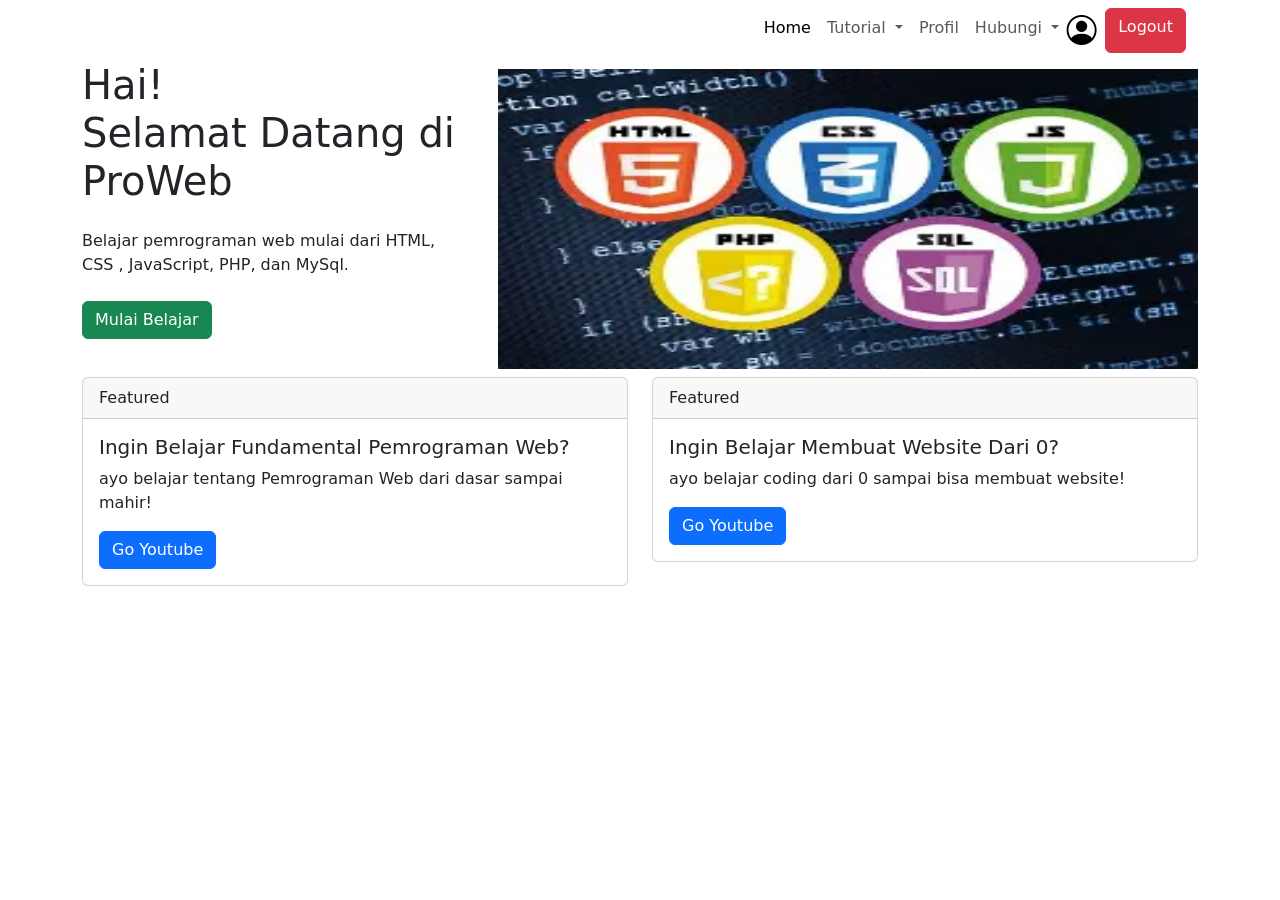
<file: after-buat.html>
<!DOCTYPE html>
<html lang="en">

<head>
    <meta charset="UTF-8">
    <meta name="viewport" content="width=device-width, initial-scale=1.0">
    <title>Bootstrap</title>
    <link rel="stylesheet" href="bootstrap.css">
    <link rel="stylesheet" href="https://cdn.jsdelivr.net/npm/bootstrap-icons@1.11.3/font/bootstrap-icons.css">
</head>

<body>
    <div class="container">
        <nav class="navbar navbar-expand">
            <div class="container-fluid">
                <div class="collapse navbar-collapse justify-content-end">
                    <ul class="navbar-nav mb-2 mb-lg-0">
                        <li class="nav-item">
                            <a class="nav-link active" aria-current="page" href="#">Home</a>
                        </li>
                        <li class="nav-item dropdown">
                            <a class="nav-link dropdown-toggle" href="#" role="button" data-bs-toggle="dropdown"
                                aria-expanded="false" id="btnTutorial">
                                Tutorial
                            </a>
                            <ul class="dropdown-menu">
                                <li><a class="dropdown-item" href="https://www.w3schools.com/html/">
                                        HTML</a></li>
                                <li><a class="dropdown-item" href="https://www.w3schools.com/css/">
                                        CSS</a></li>
                                <li><a class="dropdown-item" href="https://www.w3schools.com/js/">
                                        JavaScript</a></li>
                                <li>
                                    <hr class="dropdown-divider">
                                </li>
                                <li><a class="dropdown-item" href="https://www.w3schools.com/php/">PHP</a></li>
                                <li><a class="dropdown-item" href="https://www.w3schools.com/sql/">MySQL</a></li>
                            </ul>
                        </li>
                        <li class="nav-item dropdown">
                            <a class="nav-link profil">Profil</a>
                        </li>
                        <li class="nav-item dropdown">
                            <a class="nav-link dropdown-toggle" href="#" role="button" data-bs-toggle="dropdown"
                                aria-expanded="false">
                                Hubungi
                            </a>
                            <ul class="dropdown-menu">
                                <li><a class="dropdown-item" href="https://wa.me/6283867912350">
                                        WA
                                    </a></li>
                                <li><a class="dropdown-item"
                                        href="https://www.instagram.com/zacharykazansky?stkn=MTFzOGN5dW43cmExNQ==">
                                        Instagram</a></li>
                            </ul>
                        </li>
                        <a href="profil-buat.html"><i class="bi bi-person-circle" style="font-size: 30px; color: black;"></i></a>
                        <a href="tugas4.html" id="btnLogout" class="btn btn-danger ms-2">Logout</a>
                    </ul>
                </div>
            </div>
        </nav>
    </div>
    <section>
        <div class="container">
            <!-- baris1 -->
            <div class="row">
                <!-- baris1 kolom1 -->
                <div class="col">
                    <h1>Hai!</br>Selamat Datang di ProWeb</h1>
                    <p class="my-4">
                        Belajar pemrograman web mulai dari HTML, CSS , JavaScript, PHP, dan MySql. <br>
                    </p>
                    <a href="#" class="btn btn-success" onclick='document.getElementById("btnTutorial").classList.add("show");
           document.getElementById("btnTutorial").setAttribute("aria-expanded","true");
            document.querySelector("#btnTutorial + .dropdown-menu").classList.add("show");
        return false;'>Mulai Belajar</a>
                </div>
                <!-- baris1 kolom2 -->
                <div class="col mt-2 ms-2">
                    <img src="front-end-image.jpeg" alt="Logo pemrograman web" width="700px" height="300px">
                </div>
            </div>
            <!-- baris2 -->
            <div class="row mt-2">
                <!-- baris2 kolom1 -->
                <div class="col">
                    <div class="card">
                        <div class="card-header">
                            Featured
                        </div>
                        <div class="card-body">
                            <h5 class="card-title">Ingin Belajar Fundamental Pemrograman Web?</h5>
                            <p class="card-text">ayo belajar tentang Pemrograman Web dari dasar sampai mahir! </p>
                            <a href="https://youtube.com/@programmerzamannow?si=7Yu39Ea4eLWksouq"
                                class="btn btn-primary">Go
                                Youtube</a>
                        </div>
                    </div>
                </div>
                <!-- baris2 kolom2 -->
                <div class="col">
                    <div class="card">
                        <div class="card-header">
                            Featured
                        </div>
                        <div class="card-body">
                            <h5 class="card-title">Ingin Belajar Membuat Website Dari 0?</h5>
                            <p class="card-text">ayo belajar coding dari 0 sampai bisa membuat website!</p>
                            <a href="https://youtu.be/71a2zeC71gk?si=u6U92Kfp6xzKW-4G" class="btn btn-primary">Go
                                Youtube</a>
                        </div>
                    </div>
                </div>
            </div>
        </div>
    </section>

    <!-- Overlay Loading -->
    <div id="logoutLoading"
        style="display:none; position:fixed; top:0; left:0; width:100%; height:100%; background:rgba(255,255,255,0.8); z-index:9999; justify-content:center; align-items:center;">
        <div class="text-center">
            <div class="spinner-border text-danger" role="status" style="width:3rem; height:3rem;"></div>
            <p class="mt-2 fw-bold">Sedang logout...</p>
        </div>
    </div>

    <script>
        document.getElementById('btnLogout').addEventListener('click', function (e) {
            e.preventDefault(); // tahan dulu pindahnya
            let tujuan = this.getAttribute('href');

            // munculin loading
            document.getElementById('logoutLoading').style.display = 'flex';

            // jeda 1.2 detik baru pindah halaman
            setTimeout(function () {
                window.location.href = tujuan;
            }, 500);
        });
    </script>
    <script src="bootstrap.bundle.js"></script>
</body>

</html>
</file>
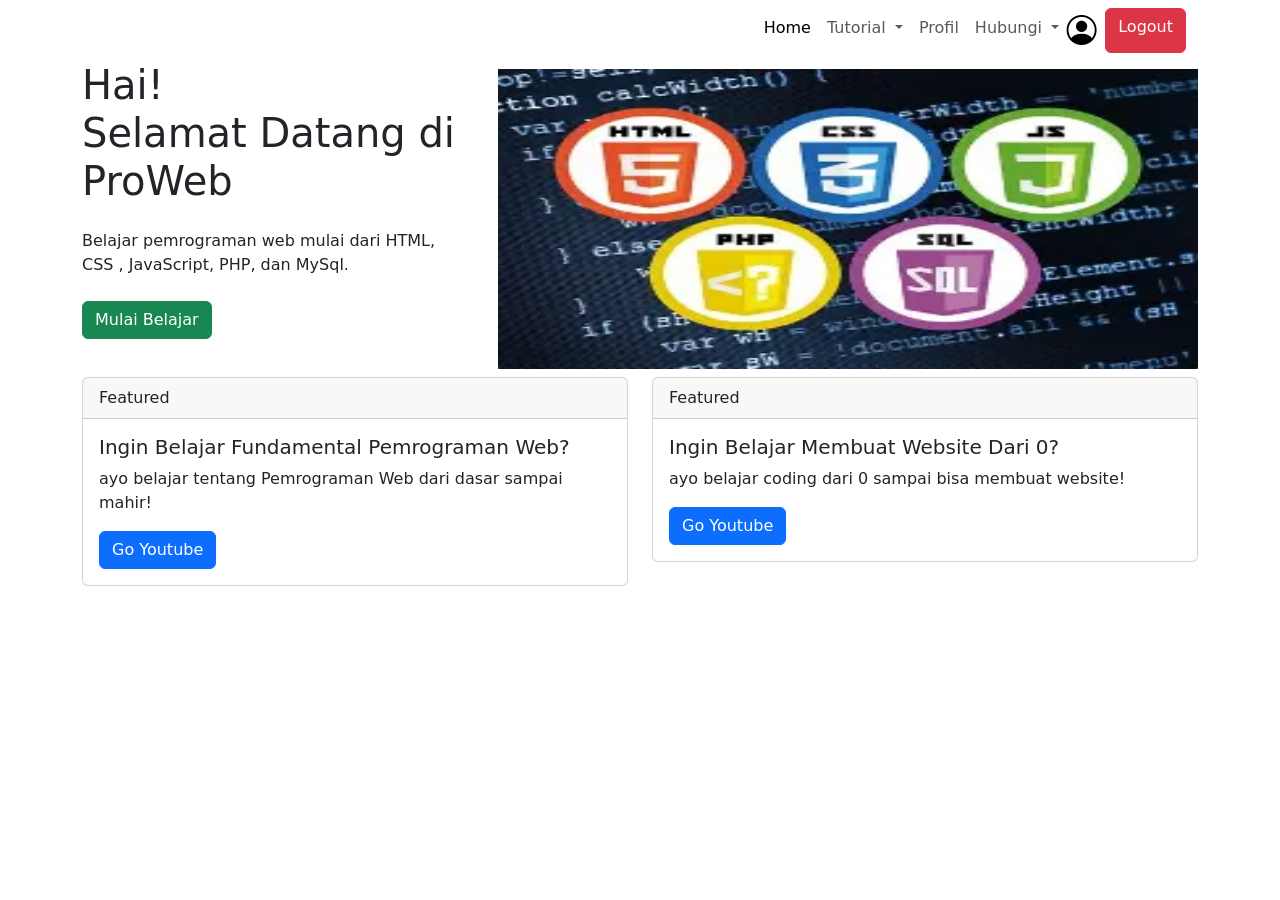
<file: after-masuk.html>
<!DOCTYPE html>
<html lang="en">

<head>
    <meta charset="UTF-8">
    <meta name="viewport" content="width=device-width, initial-scale=1.0">
    <title>Bootstrap</title>
    <link rel="stylesheet" href="bootstrap.css">
    <link rel="stylesheet" href="https://cdn.jsdelivr.net/npm/bootstrap-icons@1.11.3/font/bootstrap-icons.css">
</head>

<body>
    <div class="container">
        <nav class="navbar navbar-expand">
            <div class="container-fluid">
                <div class="collapse navbar-collapse justify-content-end">
                    <ul class="navbar-nav mb-2 mb-lg-0">
                        <li class="nav-item">
                            <a class="nav-link active" aria-current="page" href="#">Home</a>
                        </li>
                        <li class="nav-item dropdown">
                            <a class="nav-link dropdown-toggle" href="#" role="button" data-bs-toggle="dropdown"
                                aria-expanded="false" id="btnTutorial">
                                Tutorial
                            </a>
                            <ul class="dropdown-menu">
                                <li><a class="dropdown-item" href="https://www.w3schools.com/html/">
                                        HTML</a></li>
                                <li><a class="dropdown-item" href="https://www.w3schools.com/css/">
                                        CSS</a></li>
                                <li><a class="dropdown-item" href="https://www.w3schools.com/js/">
                                        JavaScript</a></li>
                                <li>
                                    <hr class="dropdown-divider">
                                </li>
                                <li><a class="dropdown-item" href="https://www.w3schools.com/php/">PHP</a></li>
                                <li><a class="dropdown-item" href="https://www.w3schools.com/sql/">MySQL</a></li>
                            </ul>
                        </li>
                        <li class="nav-item dropdown">
                            <a class="nav-link profil">Profil</a>
                        </li>
                        <li class="nav-item dropdown">
                            <a class="nav-link dropdown-toggle" href="#" role="button" data-bs-toggle="dropdown"
                                aria-expanded="false">
                                Hubungi
                            </a>
                            <ul class="dropdown-menu">
                                <li><a class="dropdown-item" href="https://wa.me/6283867912350">
                                        WA
                                    </a></li>
                                <li><a class="dropdown-item"
                                        href="https://www.instagram.com/zacharykazansky?stkn=MTFzOGN5dW43cmExNQ==">
                                        Instagram</a></li>
                            </ul>
                        </li>
                        <a href="profil-masuk.html"><i class="bi bi-person-circle" style="font-size: 30px; color: black;"></i></a>
                        <a href="tugas4.html" id="btnLogout" class="btn btn-danger ms-2">Logout</a>
                    </ul>
                </div>
            </div>
        </nav>
    </div>
    <section>
        <div class="container">
            <!-- baris1 -->
            <div class="row">
                <!-- baris1 kolom1 -->
                <div class="col">
                    <h1>Hai!</br>Selamat Datang di ProWeb</h1>
                    <p class="my-4">
                        Belajar pemrograman web mulai dari HTML, CSS , JavaScript, PHP, dan MySql. <br>
                    </p>
                    <a href="#" class="btn btn-success" onclick='document.getElementById("btnTutorial").classList.add("show");
           document.getElementById("btnTutorial").setAttribute("aria-expanded","true");
            document.querySelector("#btnTutorial + .dropdown-menu").classList.add("show");
        return false;'>Mulai Belajar</a>
                </div>
                <!-- baris1 kolom2 -->
                <div class="col mt-2 ms-2">
                    <img src="front-end-image.jpeg" alt="Logo pemrograman web" width="700px" height="300px">
                </div>
            </div>
            <!-- baris2 -->
            <div class="row mt-2">
                <!-- baris2 kolom1 -->
                <div class="col">
                    <div class="card">
                        <div class="card-header">
                            Featured
                        </div>
                        <div class="card-body">
                            <h5 class="card-title">Ingin Belajar Fundamental Pemrograman Web?</h5>
                            <p class="card-text">ayo belajar tentang Pemrograman Web dari dasar sampai mahir! </p>
                            <a href="https://youtube.com/@programmerzamannow?si=7Yu39Ea4eLWksouq"
                                class="btn btn-primary">Go
                                Youtube</a>
                        </div>
                    </div>
                </div>
                <!-- baris2 kolom2 -->
                <div class="col">
                    <div class="card">
                        <div class="card-header">
                            Featured
                        </div>
                        <div class="card-body">
                            <h5 class="card-title">Ingin Belajar Membuat Website Dari 0?</h5>
                            <p class="card-text">ayo belajar coding dari 0 sampai bisa membuat website!</p>
                            <a href="https://youtu.be/71a2zeC71gk?si=u6U92Kfp6xzKW-4G" class="btn btn-primary">Go
                                Youtube</a>
                        </div>
                    </div>
                </div>
            </div>
        </div>
    </section>

    <!-- Overlay Loading -->
    <div id="logoutLoading"
        style="display:none; position:fixed; top:0; left:0; width:100%; height:100%; background:rgba(255,255,255,0.8); z-index:9999; justify-content:center; align-items:center;">
        <div class="text-center">
            <div class="spinner-border text-danger" role="status" style="width:3rem; height:3rem;"></div>
            <p class="mt-2 fw-bold">Sedang logout...</p>
        </div>
    </div>

    <script>
        document.getElementById('btnLogout').addEventListener('click', function (e) {
            e.preventDefault(); // tahan dulu pindahnya
            let tujuan = this.getAttribute('href');

            // munculin loading
            document.getElementById('logoutLoading').style.display = 'flex';

            // jeda 1.2 detik baru pindah halaman
            setTimeout(function () {
                window.location.href = tujuan;
            }, 500);
        });
    </script>
    <script src="bootstrap.bundle.js"></script>
</body>

</html>
</file>
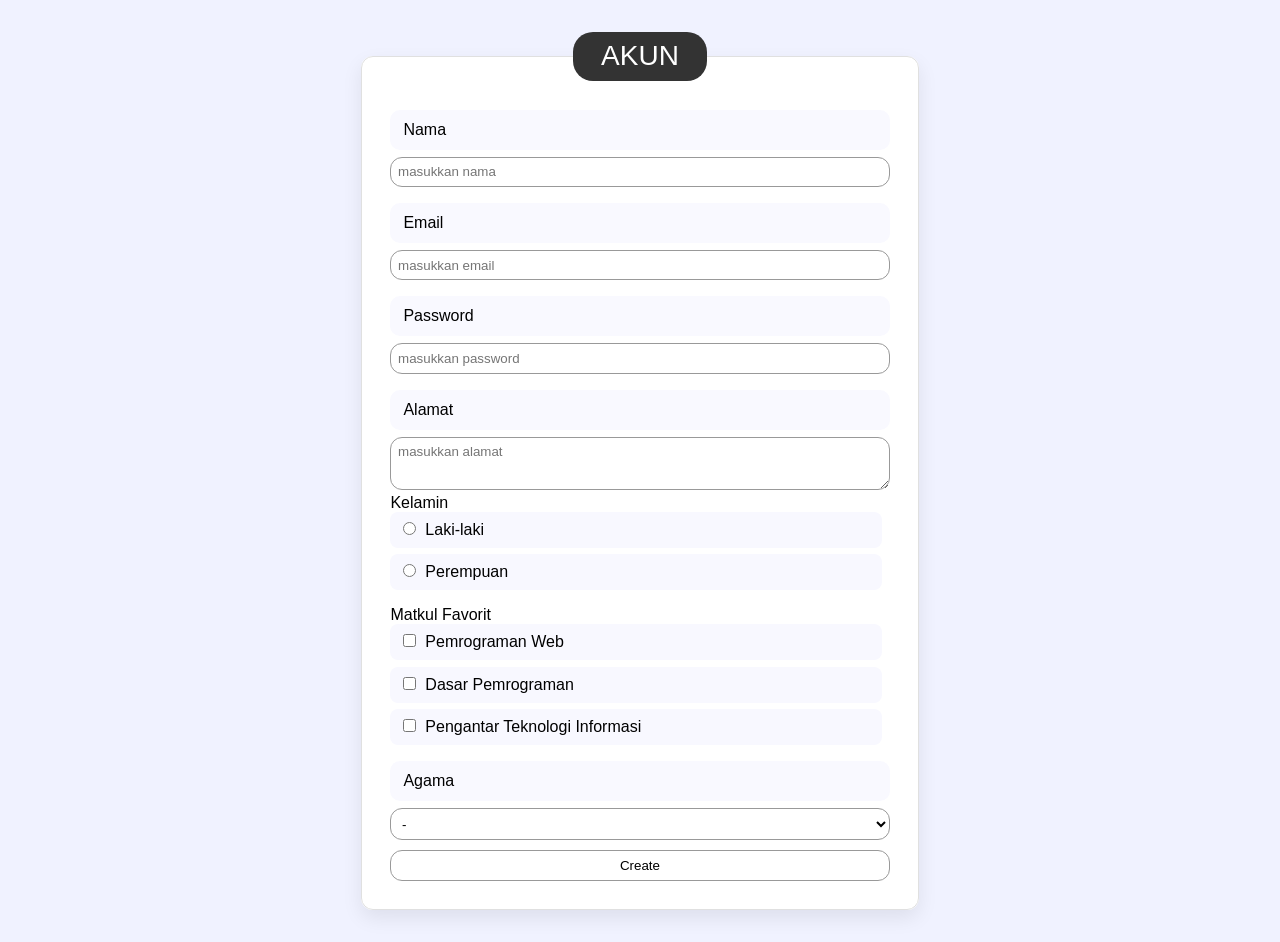
<file: buat.html>
<!DOCTYPE html>
<html lang="en">

<head>
  <meta charset="UTF-8">
  <meta name="viewport" content="width=device-width, initial-scale=1.0">
  <title>Login Akun</title>
  <link rel="stylesheet" href="form.css">
  <script>
window.addEventListener('pageshow', function(event) {
  if (event.persisted) {
    window.location.reload();
  }
});
</script>
</head>

<body>
  <fieldset>
    <legend>AKUN</legend>
    <form id="formBuat" action="after-buat.html">
      <label for="nama">Nama </label>
      <input type="text" name="nama" id="nama" required placeholder="masukkan nama">

      <label for="email">Email </label>
      <input type="email" name="email" id="email" required placeholder="masukkan email">

      <label for="sandi">Password </label>
      <input type="password" name="sandi" id="sandi" required placeholder="masukkan password">

      <label for="alamat">Alamat </label>
      <textarea name="alamat" id="alamat" required placeholder="masukkan alamat"></textarea>

      <div class="checks">
        <p>Kelamin </p>
        <label><input type="radio" name="kelamin" id="laki-laki" value="laki-laki"> Laki-laki</label>
        <label><input type="radio" name="kelamin" id="perempuan" value="perempuan"> Perempuan</label>
      </div>

      <div class="checks">
        <p>Matkul Favorit </p>
        <label><input type="checkbox" name="matkul" value="Pemrograman Web"> Pemrograman Web</label>
        <label><input type="checkbox" name="matkul" value="Dasar Pemrograman"> Dasar Pemrograman</label>
        <label><input type="checkbox" name="matkul" value="Pengantar Teknologi Informasi"> Pengantar Teknologi
          Informasi</label>
      </div>
      <label for="agama">Agama </label>
      <select name="agama" id="agama" required>
        <option value="-">-</option>
        <option value="Islam">Islam</option>
        <option value="Kristen Protestan">Kristen Protestan</option>
        <option value="Kristen Katolik">Kristen Katolik</option>
        <option value="Hindu">Hindu</option>
        <option value="Buddha">Buddha</option>
        <option value="Konghucu">Konghucu</option>
      </select>
      <input type="submit" value="Create">
    </form>
  </fieldset>
  <div id="logoutLoading">
    <div style="text-align:center;">
      <div id="spinner"></div>
      <p style="margin-top:10px; font-weight:bold;">Memuat...</p>
    </div>
  </div>

  <script>
    document.getElementById('formBuat').addEventListener('submit', function (e) {
      e.preventDefault(); // tahan dulu pindahnya
      let tujuan = this.getAttribute('action');

      // munculin loading
      document.getElementById('logoutLoading').style.display = 'flex';

      // jeda 1.2 detik baru pindah halaman
      setTimeout(function () {
        window.location.href = tujuan;
      }, 1200);
    });
  </script>
  <script>
    document.getElementById('formBuat').addEventListener('submit', function (e) {
      e.preventDefault();

      // 1. Ambil data dari input
      let nama = document.getElementById('nama').value;
      let email = document.getElementById('email').value;
      let password = document.getElementById('sandi').value;
      let alamat = document.getElementById('alamat').value;
      let kelamin = document.querySelector('input[name="kelamin"]:checked').value;
      let matkulList = document.querySelectorAll('input[name="matkul"]:checked');
      let matkul = [];
      matkulList.forEach(function (cb) {
        matkul.push(cb.value);
      });
      let agama = document.getElementById('agama').value;

      // 2. SIMPAN data nya
      localStorage.setItem('namaUser', nama);
      localStorage.setItem('emailUser', email);
      localStorage.setItem('passwordUser', password);
      localStorage.setItem('alamatUser', alamat);
      localStorage.setItem('genderUser', kelamin);
      localStorage.setItem('matkulUser', JSON.stringify(matkul));
      localStorage.setItem('agamaUser', agama);

      // 3. Pindah ke halaman profil yang di foto kamu itu
      window.location.href = "after-buat.html";
    });
  </script>
</body>

</html>
</file>
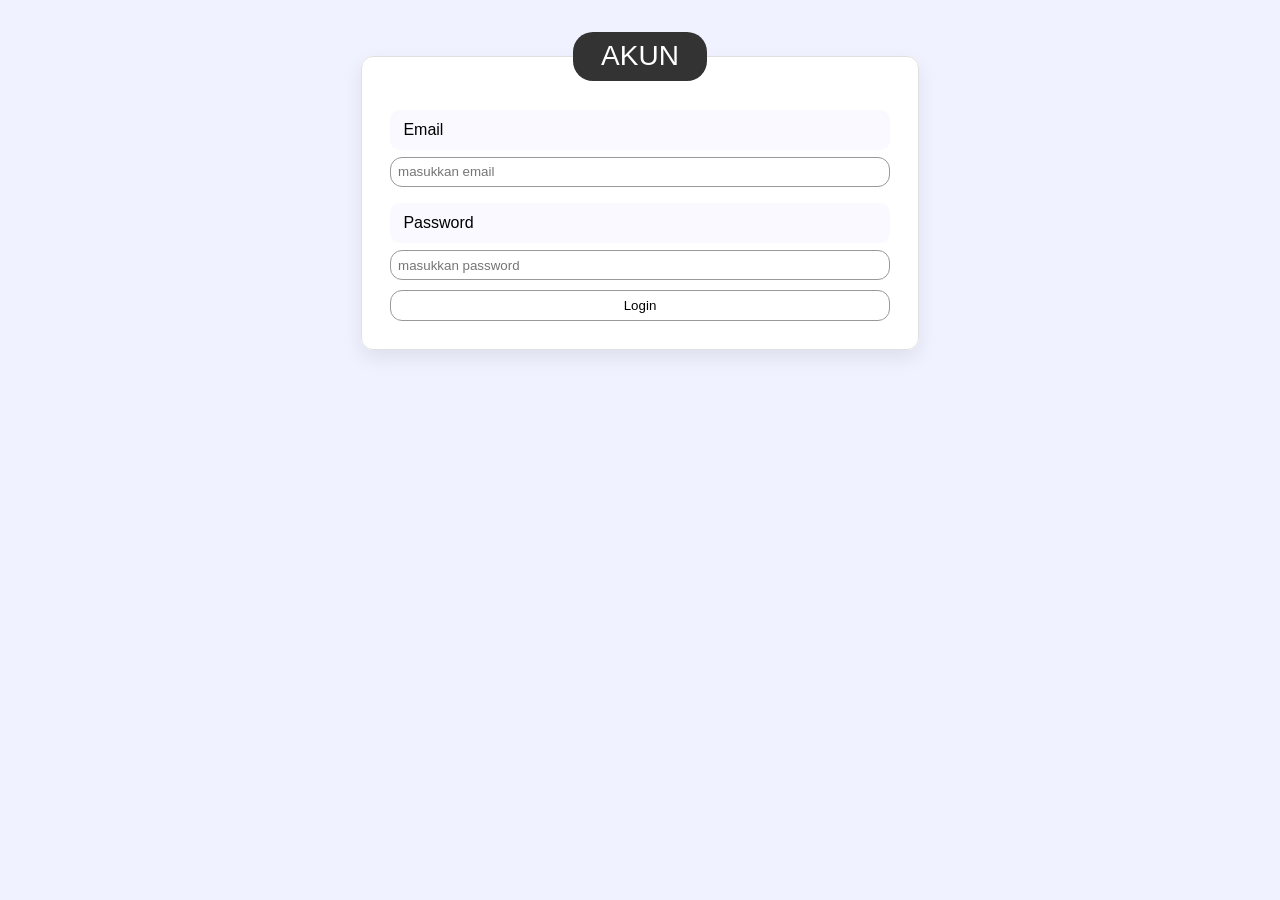
<file: masuk.html>
<!DOCTYPE html>
<html lang="en">

<head>
    <meta charset="UTF-8">
    <meta name="viewport" content="width=device-width, initial-scale=1.0">
    <title>Login Akun</title>
    <link rel="stylesheet" href="form.css">
    <script>
window.addEventListener('pageshow', function(event) {
  if (event.persisted) {
    window.location.reload();
  }
});
</script>
</head>

<body>
    <fieldset>
        <legend>AKUN</legend>
        <form id="formLogin" action="after-masuk.html">
            <label for="email">Email </label>
            <input type="email" name="email" id="email" required placeholder="masukkan email">

            <label for="sandi">Password </label>
            <input type="password" name="sandi" id="sandi" required placeholder="masukkan password">


            <input type="submit" id="btnLogin" value="Login">
        </form>
    </fieldset>
    <div id="logoutLoading">
      <div style="text-align:center;">
        <div id="spinner"></div>
        <p style="margin-top:10px; font-weight:bold;">Memuat...</p>
      </div>
    </div>

  <script>
  document.getElementById('formLogin').addEventListener('submit', function(e){
    e.preventDefault(); // tahan dulu pindahnya
    let tujuan = this.getAttribute('action');
    
    // munculin loading
    document.getElementById('logoutLoading').style.display = 'flex';
    
    // jeda 1.2 detik baru pindah halaman
    setTimeout(function(){
      window.location.href = tujuan;
    }, 1200);
  });
  </script>
</body>

</html>
</file>
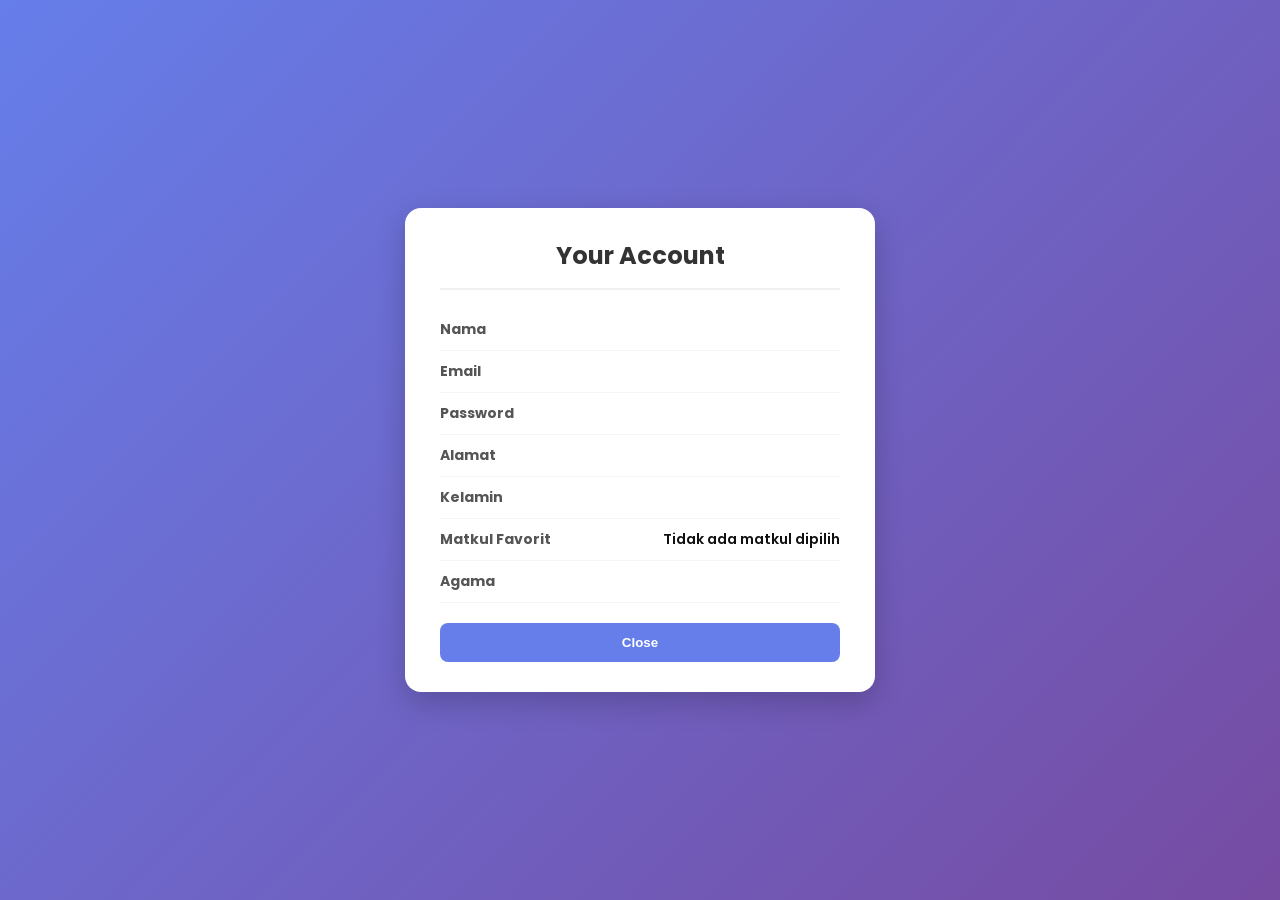
<file: profil-buat.html>
<!DOCTYPE html>
<html lang="en">

<head>
    <meta charset="UTF-8">
    <meta name="viewport" content="width=device-width, initial-scale=1.0">
    <title>Document</title>
    <link rel="stylesheet" href="profil.css">
    
</head>

<body>
    <div class="card">
        <h2>Your Account</h2>
        <div class="row"><b>Nama</b> <span id="tampilNama"></span></div>
        <div class="row"><b>Email</b> <span id="tampilEmail"></span></div>
        <div class="row"><b>Password</b> <span id="tampilPassword"></span></div>
        <div class="row"><b>Alamat</b> <span id="tampilAlamat"></span></div>
        <div class="row"><b>Kelamin</b> <span id="tampilGender"></span></div>
        <div class="row"><b>Matkul Favorit</b> <span id="tampilMatkul"></span></div>
        <div class="row"><b>Agama</b> <span id="tampilAgama"></span></div>
        <button id="btnClose">Close</button>
    </div>

    </div>
    <script>
        // AMBIL data yang udah disimpan tadi
        document.getElementById('tampilNama').innerText = localStorage.getItem('namaUser');
        document.getElementById('tampilEmail').innerText = localStorage.getItem('emailUser');
        document.getElementById('tampilPassword').innerText = localStorage.getItem('passwordUser');
        document.getElementById('tampilAlamat').innerText = localStorage.getItem('alamatUser');
        document.getElementById('tampilGender').innerText = localStorage.getItem('genderUser');
        let matkulData = JSON.parse(localStorage.getItem('matkulUser') || '[]');
        let tampilMatkul = document.getElementById('tampilMatkul');

        if (matkulData.length === 0) {
            tampilMatkul.innerText = "Tidak ada matkul dipilih";
        } else {
            tampilMatkul.innerText = matkulData.join(", ");
        }
        document.getElementById('tampilAgama').innerText = localStorage.getItem('agamaUser');
    </script>
    <div id="closeLoading">
      <div style="text-align:center;">
        <div id="spinner"></div>
        <p style="margin-top:10px; font-weight:bold;">Close...</p>
      </div>
    </div>

    <script>
        document.getElementById('btnClose').addEventListener('click', function (e) {
            e.preventDefault(); // tahan dulu pindahnya
            

            // munculin loading
            document.getElementById('closeLoading').style.display = 'flex';

            // jeda 1.2 detik baru pindah halaman
            setTimeout(function () {
                window.location.href = 'after-buat.html' ;
            }, 1000);
        });
    </script>

</body>

</html>
</file>
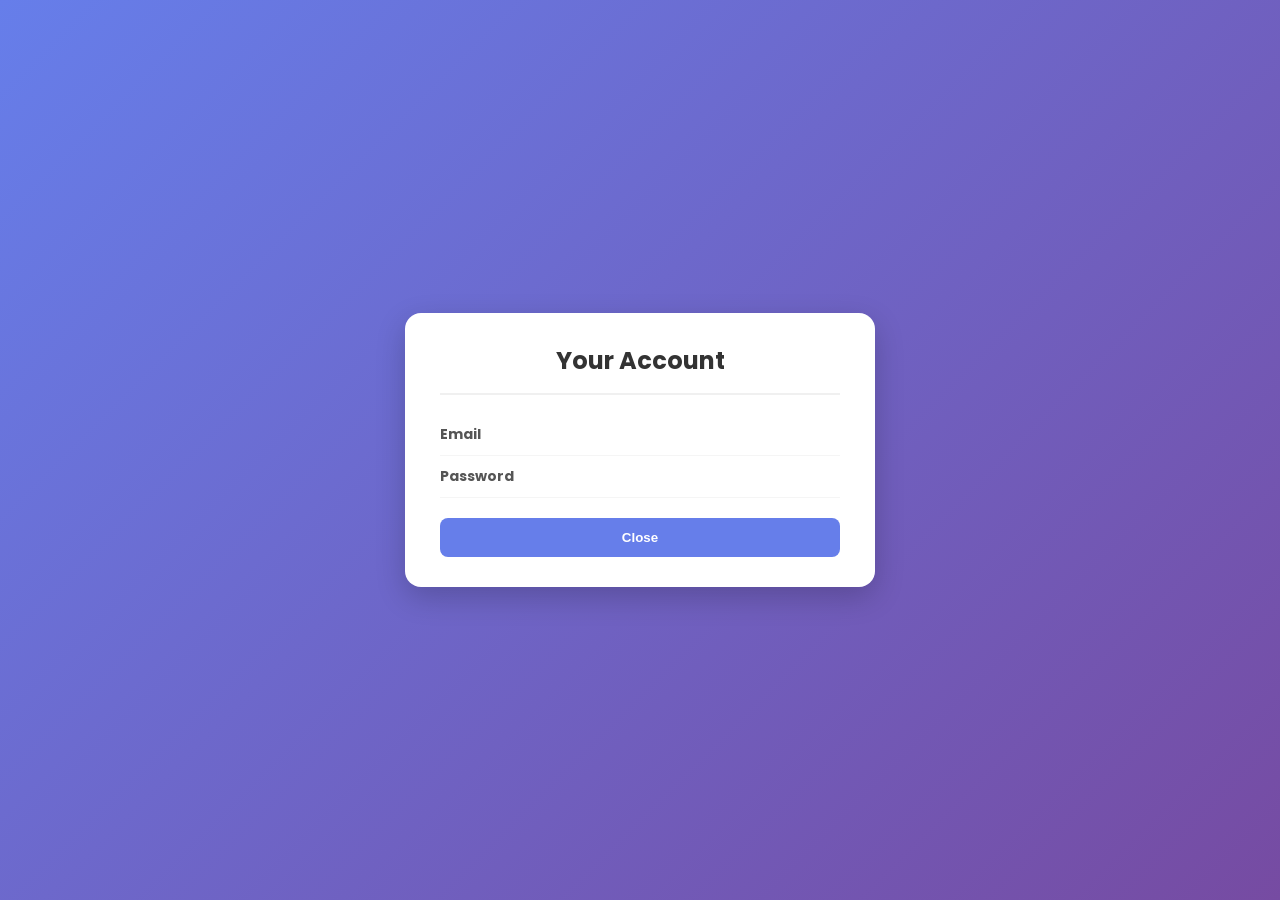
<file: profil-masuk.html>
<!DOCTYPE html>
<html lang="en">

<head>
    <meta charset="UTF-8">
    <meta name="viewport" content="width=device-width, initial-scale=1.0">
    <title>Document</title>
    <link rel="stylesheet" href="profil.css">

</head>

<body>
    <div class="card">
        <h2>Your Account</h2>

        <div class="row"><b>Email</b> <span id="tampilEmail"></span></div>
        <div class="row"><b>Password</b> <span id="tampilPassword"></span></div>
        <button id="btnClose">Close</button>

    </div>
    <script>
        // AMBIL data yang udah disimpan tadi

        document.getElementById('tampilEmail').innerText = localStorage.getItem('emailUser');
        document.getElementById('tampilPassword').innerText = localStorage.getItem('passwordUser');

    </script>
    <div id="closeLoading">
        <div style="text-align:center;">
            <div id="spinner"></div>
            <p style="margin-top:10px; font-weight:bold;">Close...</p>
        </div>
    </div>

    <script>
        document.getElementById('btnClose').addEventListener('click', function (e) {
            e.preventDefault(); // tahan dulu pindahnya


            // munculin loading
            document.getElementById('closeLoading').style.display = 'flex';

            // jeda 1.2 detik baru pindah halaman
            setTimeout(function () {
                window.location.href = 'after-masuk.html';
            }, 1000);
        });
    </script>



</body>

</html>
</file>
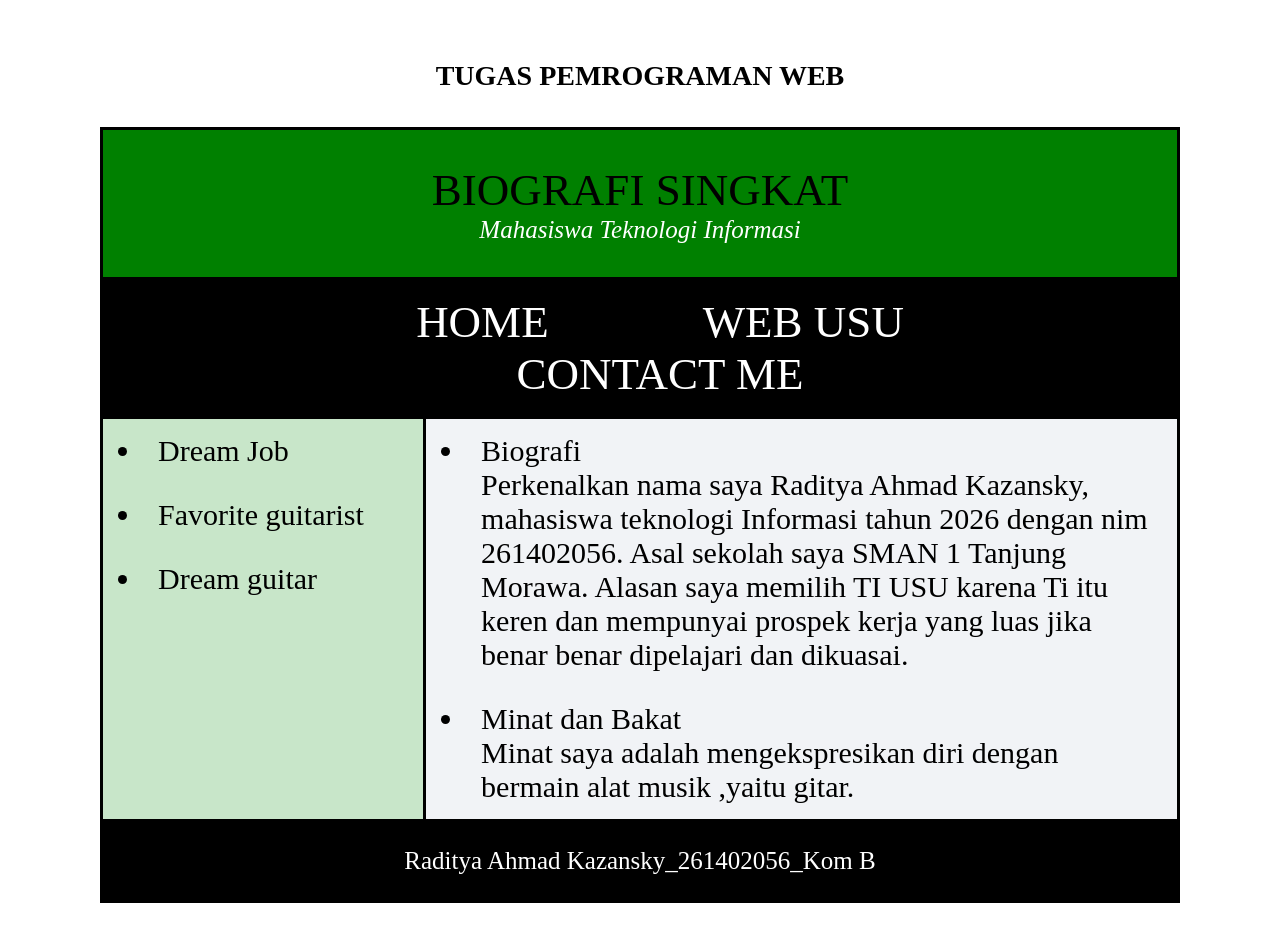
<file: tugas1.html>
<!DOCTYPE html>
<html lang="id">
<head>
    <meta charset="UTF-8">
    <meta name="viewport" content="width=device-width, initial-scale=1.0">
    <title>Tugas Kuliah</title>

    <style>
        * {
            box-sizing: border-box;
        }

        body {
            margin: 0;
            padding: 40px;
            background: white;
            font-family: "Times New Roman", serif;
        }

        /* Judul */
        h1 {
            text-align: center;
            font-size: 28px;
            font-weight: bold;
            margin: 20px 0 35px 0;
        }

        /* Tabel utama */
        .tabel {
            width: 90%;
            height: 550px;
            margin: auto;
            border: 1px solid #bdbdbd;
            border-collapse: collapse;
        }

        .tabel td {
            border: 3px solid black;
            padding: 0;
        }

        /* Bagian atas */
        .atas {
            height: 150px;
            background-color: green;
            font-size: 45px;
            text-align: center;
            
        }
        
        
        .Isi {
            align-items: end;
            font-size: 25px;
            display: block;
            color: white;
        }
        /* Baris kecil di bawah bagian atas */
        .baris-kecil {
            height: 70px;
            text-align: center;
            background-color: black;
            
        }
        .a-navbar {
            align-items: center;
            text-decoration: none;
            color: white;
            justify-content: center;
            margin: 70px;
            padding: 5px;
            font-size: 45px;
            
        }
        .li-navbar {
            list-style-type: none;
            display: inline-block;
            
        }
        

        /* Bagian tengah */
        .tengah {
            height: 350px;
        }

        /* Kolom kiri */
        .kolom-kiri {
            width: 30%;
            background-color: #C8E6C9;
            vertical-align: top;
        }
        .ul-kolom-kiri {
            margin: 0;
        }
        .li-kolom-kiri {
            font-size: 30px;
            padding: 15px;
        }
        .a-kolom-kiri {
            color: black;
            text-decoration: none;
        }

        /* Kolom kanan */
        .kolom-kanan {
            width: 70%;
            background-color: #F1F3F6;
            vertical-align: top;
        }
        .ul-kolom-kanan {
            margin: 0;
        }
        .li-kolom-kanan-judul {
            font-size: 30px;
            padding: 15px;
            
        }
        .li-kolom-kanan-isi {
            font-size: 30px;
            padding: 15px;
            
        }

        /* Bagian bawah */
        .bawah {
            height: 45px;
            background-color: black; 
            align-items: center; 
        }
        .footer {
            color: white;
            font-size: 25px;
            text-align: center;
            
        }
    </style>
</head>

<body>

    <h1>TUGAS PEMROGRAMAN WEB</h1>

    <table class="tabel">

        <!-- Bagian atas -->
        <tr class="atas">
            <td colspan="2">
                
            <span class="Judul">BIOGRAFI SINGKAT</span><br>
            <span class="Isi"><i>Mahasiswa Teknologi Informasi</i></span>
            </td>
        </tr>

        <!-- Baris kecil -->
        <tr class="baris-kecil">
            <td colspan="2">
            <ul class="ul-navbar">
                <li class="li-navbar">
                    <a href="#" class="a-navbar">HOME</a>
                </li>
                <li class="li-navbar">
                    <a href="https://www.bing.com/ck/a?!&&p=61f28c0f61c9c3d67d37d1c349164e3a96fab93b2110c85010cf7e64e769ecf7JmltdHM9MTc4ODMwNzIwMA&ptn=3&ver=2&hsh=4&fclid=20577860-e521-69f5-14fd-6e79e44468d2&psq=akun+satu+usu&u=a1aHR0cHM6Ly9zYXR1LnVzdS5hYy5pZC9sb2dpbi4"
                     class="a-navbar">WEB USU</a>
                </li>    
                <li class="li-navbar">
                    <a href="https://www.instagram.com/zacharykazansky?igsi=MTFzOGN5dW43cmExNQ==" class="a-navbar">CONTACT ME</a>
                </li>  
            </ul>
            </td>
        </tr>

        <!-- Bagian utama -->
        <tr class="tengah">
            <td class="kolom-kiri">
                <ul class="ul-kolom-kanan">
                    <li class="li-kolom-kiri">
                        <a href="Profil-Gitaris-Dewa-19-Andra-Ramadhan.jpg" class="a-kolom-kiri">Dream Job</a>
                    </li>
                    <li class="li-kolom-kiri">
                        <a href="0e3d0063367c9941973313236af0e5f2.jpg" class="a-kolom-kiri">Favorite guitarist</a>
                    </li>
                    <li class="li-kolom-kiri">
                        <a href="s2-custom-24-usa-hh-trem-rw-hd-191625.jpg" class="a-kolom-kiri">Dream guitar</a>
                    </li>
                </ul>
            </td>
            <td class="kolom-kanan">
                <ul class="ul-kolom-kanan">
                <li class="li-kolom-kanan-judul">Biografi <br>
                Perkenalkan nama saya Raditya Ahmad Kazansky, mahasiswa teknologi Informasi
            tahun 2026 dengan nim 261402056. Asal sekolah saya SMAN 1 Tanjung Morawa.
        Alasan saya memilih TI USU karena Ti itu keren dan mempunyai prospek kerja yang luas
    jika benar benar dipelajari dan dikuasai.</li>
                <li class="li-kolom-kanan-isi">Minat dan Bakat <br>
                Minat saya adalah mengekspresikan diri dengan bermain alat musik
            ,yaitu gitar.</li>
               </ul>
            </td>
        </tr>

        <!-- Bagian bawah -->
        <tr class="bawah">
            <td colspan="2">
               <p class="footer">Raditya Ahmad Kazansky_261402056_Kom B</p> 
            </td>
            
        </tr>

    </table>

<!-- Code injected by live-server -->
<script>
	// <![CDATA[  <-- For SVG support
	if ('WebSocket' in window) {
		(function () {
			function refreshCSS() {
				var sheets = [].slice.call(document.getElementsByTagName("link"));
				var head = document.getElementsByTagName("head")[0];
				for (var i = 0; i < sheets.length; ++i) {
					var elem = sheets[i];
					var parent = elem.parentElement || head;
					parent.removeChild(elem);
					var rel = elem.rel;
					if (elem.href && typeof rel != "string" || rel.length == 0 || rel.toLowerCase() == "stylesheet") {
						var url = elem.href.replace(/(&|\?)_cacheOverride=\d+/, '');
						elem.href = url + (url.indexOf('?') >= 0 ? '&' : '?') + '_cacheOverride=' + (new Date().valueOf());
					}
					parent.appendChild(elem);
				}
			}
			var protocol = window.location.protocol === 'http:' ? 'ws://' : 'wss://';
			var address = protocol + window.location.host + window.location.pathname + '/ws';
			var socket = new WebSocket(address);
			socket.onmessage = function (msg) {
				if (msg.data == 'reload') window.location.reload();
				else if (msg.data == 'refreshcss') refreshCSS();
			};
			if (sessionStorage && !sessionStorage.getItem('IsThisFirstTime_Log_From_LiveServer')) {
				console.log('Live reload enabled.');
				sessionStorage.setItem('IsThisFirstTime_Log_From_LiveServer', true);
			}
		})();
	}
	else {
		console.error('Upgrade your browser. This Browser is NOT supported WebSocket for Live-Reloading.');
	}
	// ]]>
</script>
</body>
</html>
</file>
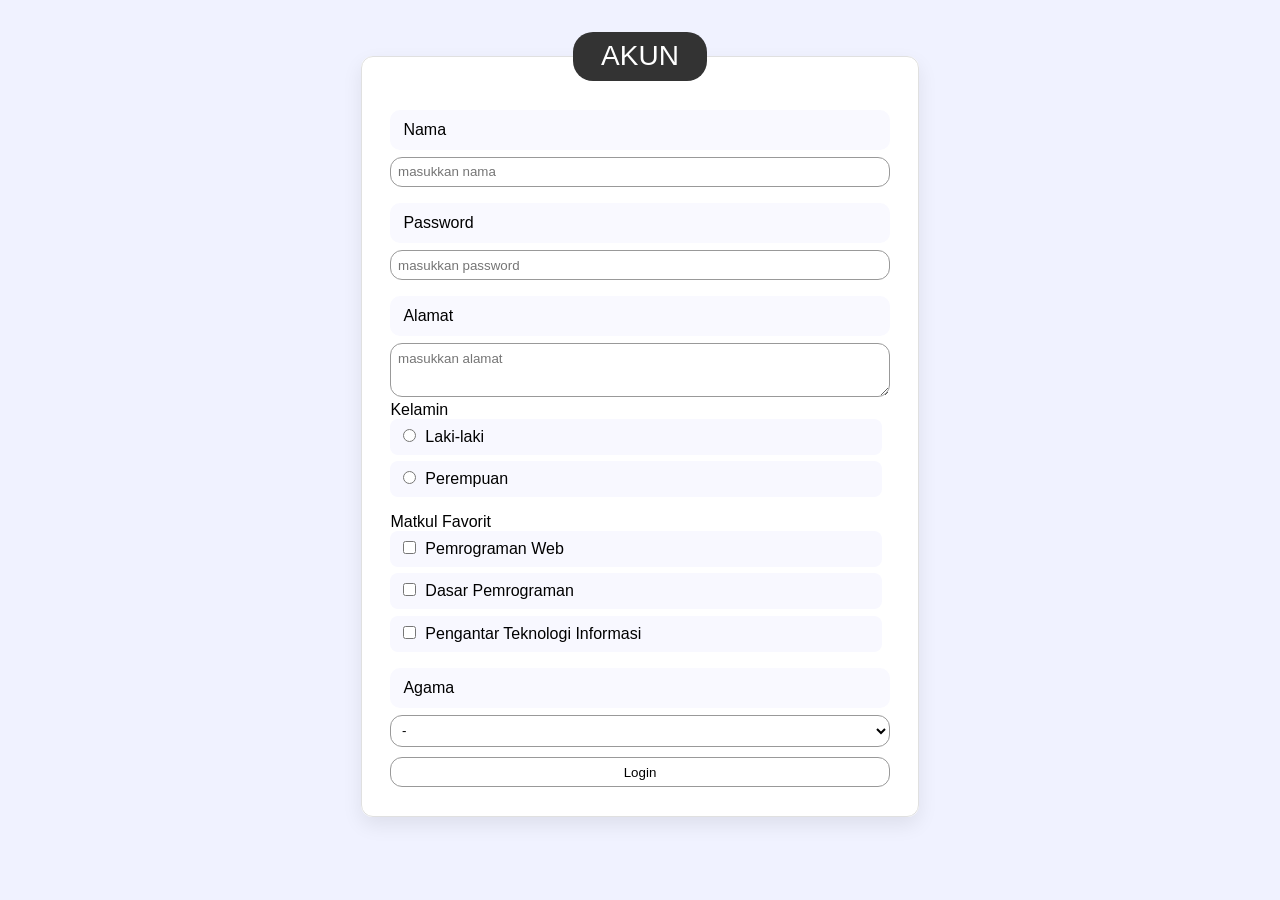
<file: tugas2.html>
<!DOCTYPE html>
<html lang="en">

<head>
    <meta charset="UTF-8">
    <meta name="viewport" content="width=device-width, initial-scale=1.0">
    <title>TUGAS INDIVIDU</title>
    <link rel="stylesheet" href="form.css">
</head>

<body>
    <fieldset>
        <legend>AKUN</legend>
        <form action="tugas3.html">
            <label for="nama">Nama </label>
            <input type="text" name="nama" id="nama" required placeholder="masukkan nama">

            <label for="sandi">Password </label>
            <input type="password" name="sandi" id="sandi" required placeholder="masukkan password">

            <label for="alamat">Alamat </label>
            <textarea name="alamat" id="alamat" required placeholder="masukkan alamat"></textarea>

            <div class="checks">
                <p>Kelamin </p>
                <label><input type="radio" name="kelamin" value="laki"> Laki-laki</label>
                <label><input type="radio" name="kelamin" value="perempuan"> Perempuan</label>
            </div>

            <div class="checks">
                <p>Matkul Favorit </p>
                <label><input type="checkbox" name="matkul" value="web"> Pemrograman Web</label>
                <label><input type="checkbox" name="matkul" value="daspro"> Dasar Pemrograman</label>
                <label><input type="checkbox" name="matkul" value="pti"> Pengantar Teknologi Informasi</label>
            </div>
            <label for="agama">Agama </label>
            <select name="agama" id="agama" required>
                <option value="-">-</option>
                <option value="islam">Islam</option>
                <option value="protestan">Kristen Protestan</option>
                <option value="katolik">Kristen Katolik</option>
                <option value="hindu">Hindu</option>
                <option value="buddha">Buddha</option>
                <option value="konghucu">Konghucu</option>
            </select>
            <input type="submit" value="Login">
            
        </form>
    </fieldset>
</body>

</html>
</file>
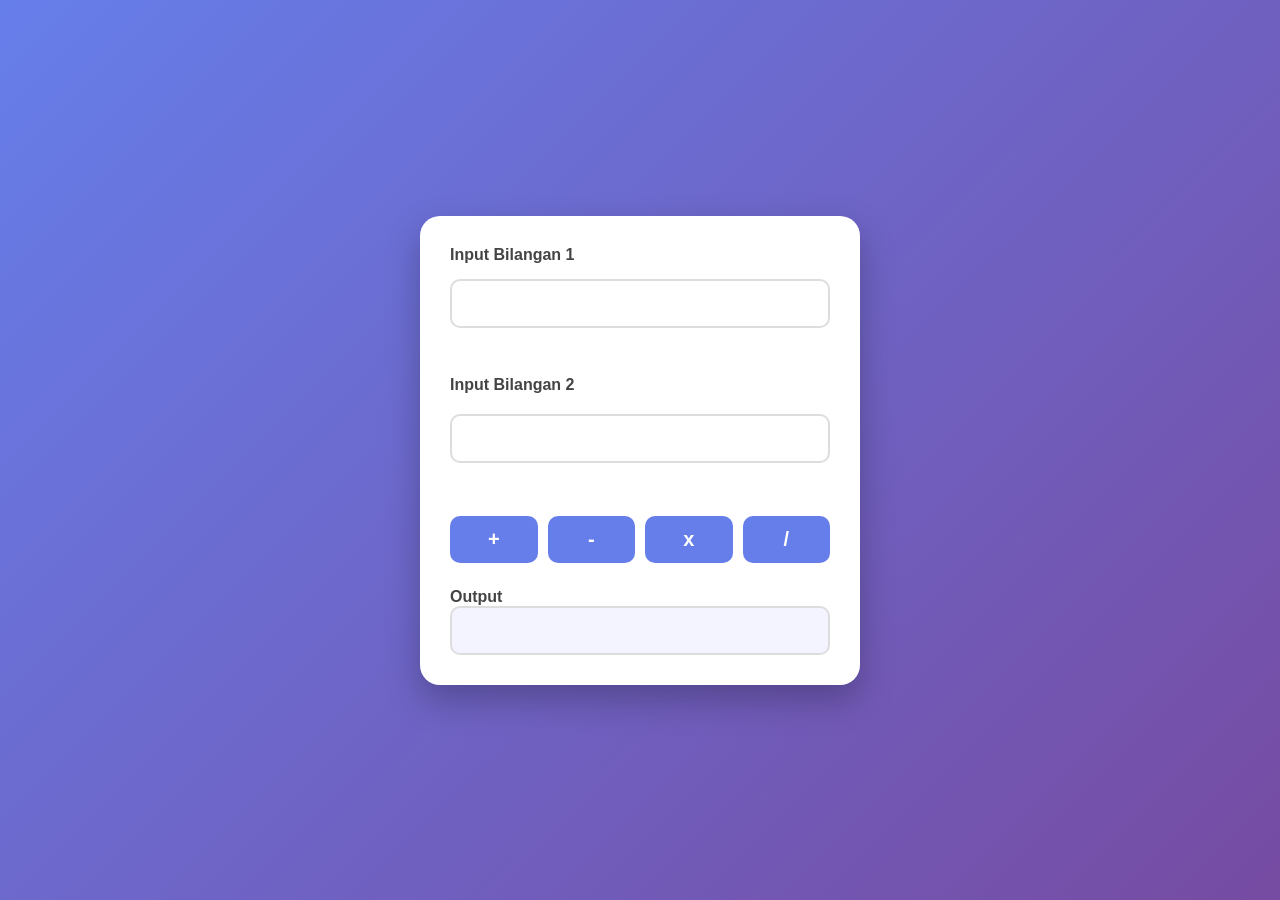
<file: tugas3.html>
<!DOCTYPE html>
<html lang="en">

<head>
    <meta charset="UTF-8">
    <meta name="viewport" content="width=device-width, initial-scale=1.0">
    <title>Kalkulator Sederhana</title>
    <link rel="stylesheet" href="kalkulator.css">
</head>

<body>
    <fieldset>
        <form action="">
        <label for="bil1">Input Bilangan 1</label>
        <input type="number" name="Bilangan 1" id="bil1"><br>
        <label for="bil2">Input Bilangan 2</label>
        <input type="number" name="Bilangan 2" id="bil2"><br>
        <div class="button">
            <input type="submit" value="+" onclick="hitung('+');return false;">
            <input type="submit" value="-" onclick="hitung('-');return false;">
            <input type="submit" value="x" onclick="hitung('*');return false;">
            <input type="submit" value="/" onclick="hitung('/');return false;">
        </div>
        <div class="hasil">
        <label for="hasil">Output</label>
        <input id="output" type="text">
        </div>
        </form>
    </fieldset>
    <script src="kalkulator.js" type="text/javascript"></script>
</body>

</html>
</file>
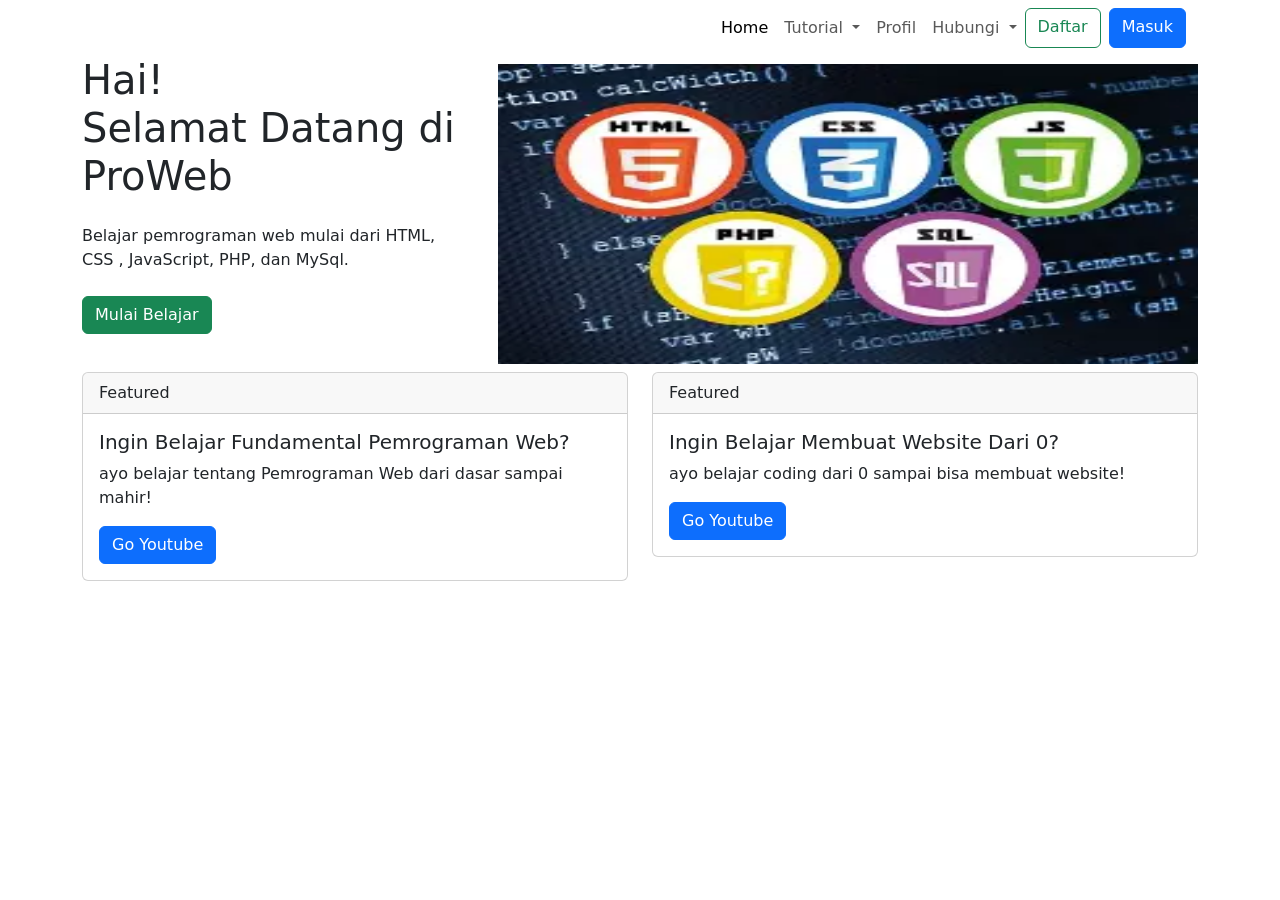
<file: tugas4.html>
<!DOCTYPE html>
<html lang="en">

<head>
  <meta charset="UTF-8">
  <meta name="viewport" content="width=device-width, initial-scale=1.0">
  <title>Bootstrap</title>
  <link rel="stylesheet" href="bootstrap.css">
</head>

<body>
  <div class="container">
    <nav class="navbar navbar-expand">
      <div class="container-fluid">
        <div class="collapse navbar-collapse justify-content-end">
          <ul class="navbar-nav mb-2 mb-lg-0">
            <li class="nav-item">
              <a class="nav-link active" aria-current="page" href="#">Home</a>
            </li>
            <li class="nav-item dropdown">
              <a class="nav-link dropdown-toggle" href="#" role="button" aria-expanded="false" id="belajar"
                onclick="alert('Silahkan Daftar atau Masuk terlebih dahulu')">
                Tutorial
              </a>
              <ul class="dropdown-menu">
                <li><a class="dropdown-item" href="https://www.w3schools.com/html/">
                    HTML</a></li>
                <li><a class="dropdown-item" href="https://www.w3schools.com/css/">
                    CSS</a></li>
                <li><a class="dropdown-item" href="https://www.w3schools.com/js/">
                    JavaScript</a></li>
                <li>
                  <hr class="dropdown-divider">
                </li>
                <li><a class="dropdown-item" href="https://www.w3schools.com/php/">PHP</a></li>
                <li><a class="dropdown-item" href="https://www.w3schools.com/sql/">MySQL</a></li>
              </ul>
            </li>
            <li class="nav-item dropdown">
              <a class="nav-link profil">Profil</a>
            </li>
            <li class="nav-item dropdown">
              <a class="nav-link dropdown-toggle" href="#" role="button" data-bs-toggle="dropdown"
                aria-expanded="false">
                Hubungi
              </a>
              <ul class="dropdown-menu">
                <li><a class="dropdown-item" href="https://wa.me/6283867912350">
                    WA
                  </a></li>
                <li><a class="dropdown-item" href="https://www.instagram.com/zacharykazansky?stkn=MTFzOGN5dW43cmExNQ==">
                    Instagram</a></li>
              </ul>
            </li>
            <a href="buat.html" id="btnDaftar" class="btn btn-outline-success">Daftar</a>
            <a href="masuk.html" id="btnMasuk" class="btn btn-primary ms-2">Masuk</a>
          </ul>
        </div>
      </div>
    </nav>
  </div>
  <section>
    <div class="container">
      <!-- baris1 -->
      <div class="row">
        <!-- baris1 kolom1 -->
        <div class="col">
          <h1>Hai!</br>Selamat Datang di ProWeb</h1>
          <p class="my-4">
            Belajar pemrograman web mulai dari HTML, CSS , JavaScript, PHP, dan MySql. <br>
          </p>
          <a href="#" class="btn btn-success" onclick="alert('Silahkan Daftar atau Masuk terlebih dahulu')">Mulai
            Belajar</a>
        </div>
        <!-- baris1 kolom2 -->
        <div class="col mt-2 ms-2">
          <img src="front-end-image.jpeg" alt="Logo pemrograman web" width="700px" height="300px">
        </div>
      </div>
      <!-- baris2 -->
      <div class="row mt-2">
        <!-- baris2 kolom1 -->
        <div class="col">
          <div class="card">
            <div class="card-header">
              Featured
            </div>
            <div class="card-body">
              <h5 class="card-title">Ingin Belajar Fundamental Pemrograman Web?</h5>
              <p class="card-text">ayo belajar tentang Pemrograman Web dari dasar sampai mahir! </p>
              <a href="#" class="btn btn-primary" onclick="alert('Silahkan Daftar atau Masuk terlebih dahulu')">Go
                Youtube</a>
            </div>
          </div>
        </div>
        <!-- baris2 kolom2 -->
        <div class="col">
          <div class="card">
            <div class="card-header">
              Featured
            </div>
            <div class="card-body">
              <h5 class="card-title">Ingin Belajar Membuat Website Dari 0?</h5>
              <p class="card-text">ayo belajar coding dari 0 sampai bisa membuat website!</p>
              <a href="#" class="btn btn-primary" onclick="alert('Silahkan Daftar atau Masuk terlebih dahulu')">Go
                Youtube</a>
            </div>
          </div>
        </div>
      </div>
    </div>
  </section>
  
      
  <script src="bootstrap.bundle.js"></script>
</body>

</html>
</file>
<file: form.css>
* {
    margin: 0;
    padding: 0;
    font-family: 'Lato', sans-serif;
}

/* Fieldset dan legend */
fieldset {
    margin: 2em 0;
    padding: 1em 2em;
    border: solid 7px #ccc;
    border-radius: 8px;
    min-width: 200px;
}

form,
input,
label,
textarea,
fieldset,
select,
option,
p,
div {
    background-color: white;
}

legend {
    font-size: 1.25em;
    padding: 0 .25em;
    color: white;
    text-align: center;

}

/* Labels */
label {
    display: block;
    margin-top: 1em;
}

.checks label {
    margin-top: 0;
}

label:first-of-type {
    margin-top: 0;
}

/* Input dan textarea  */
input {
    padding: .5em;
    border: solid 1px #999;
}

textarea {
    min-height: 4em;
    min-width: 100%;
    padding: .5em;
    border: solid 1px #999;
    margin-top: 7px;
}

/* radio buttons and checkboxes */
.checks {
    margin-bottom: 1em;
}

.checks p {
    margin-bottom: 0;
}

/* jangan kasih style ke radio & checkbox */
input:not([type="radio"]):not([type="checkbox"]),
textarea,
select {
    padding: .5em;
    border: solid 1px #999;
    width: 100%;
    box-sizing: border-box;
}

input[type="radio"],
input[type="checkbox"] {
    width: auto;
    margin-right: .4em;
}

/* Large screen rules */
@media screen and (min-width: 430px) {
    legend {
        font-size: 1.75em;
    }

    fieldset {
        width: 40%;
        min-width: 320px;
        margin: auto;
    }

    .checks label {
        display: in;
        padding-top: .5em;
        margin-top: 0;
        margin-right: .5em;
    }
}

select {
    margin-top: 10px;
}

input[type="submit"] {
    margin-top: 10px;
}

input[type="text"],
[type="password"],
[type="submit"],
[type="email"],
button,
select,
textarea {
    margin-top: 7px;
    border-radius: 12px;
}

/* TAMBAHAN */
body {
    background: #f0f2ff;
    display: flex;
    justify-content: center;
    padding: 2em 1em;
}

fieldset {
    background: #ffffff;
    border-radius: 12px;
    border: 1px solid #e0e0e0;
    box-shadow: 0 8px 20px rgba(0, 0, 0, 0.08);
    padding: 1.8em;
}

legend {
    background: #333;
    color: #fff;
    padding: .3em 1em;
    border-radius: 20px;
}

input:not([type="radio"]):not([type="checkbox"]):focus,
textarea:focus,
select:focus {
    outline: none;
    border-color: #6c63ff;
    box-shadow: 0 0 0 3px rgba(108, 99, 255, 0.15);
}

.checks label {
    background: #f8f8ff;
    padding: .5em .7em;
    border-radius: 8px;
    margin-bottom: .4em;
    cursor: pointer;
    transition: .2s;
}

.checks label:hover {
    background: #efeeff;
}

button,
input[type="submit"]:hover {
    background: white;
    transform: scale(1.02);
    cursor: pointer;
}

label {
    background: #f9f9ff;
    padding: 10px 12px;
    border-radius: 10px;
    border: 1.5px solid transparent;
    cursor: pointer;
    transition: 0.2s;
}

/* efek hover nya */
label:hover {
    background: #ffffff;
    border-color: #6c63ff;
    box-shadow: 0 4px 12px rgba(108, 99, 255, 0.15);
    transform: translateY(-1px);
}

#logoutLoading {
    display: none;
    position: fixed;
    top: 0;
    left: 0;
    width: 100%;
    height: 100%;
    background: rgba(255, 255, 255, 0.8);
    z-index: 9999;
    justify-content: center;
    align-items: center;
}

#spinner {
    width: 3rem;
    height: 3rem;
    border: 4px solid #ddd;
    border-top: 4px solid #0d6efd;
    border-radius: 50%;
    animation: putar 0.8s linear infinite;
    margin: 0 auto;
}

@keyframes putar {
    0% {
        transform: rotate(0deg);
    }

    100% {
        transform: rotate(360deg);
    }
}
</file>
<file: profil.css>
@import url('https://fonts.googleapis.com/css2?family=Poppins:wght@400;600&display=swap');

body {
  font-family: 'Poppins', sans-serif;
  background: linear-gradient(135deg, #667eea, #764ba2);
  height: 100vh;
  display: flex;
  justify-content: center;
  align-items: center;
  margin: 0;
}
.card {
  background: white;
  padding: 30px 35px;
  border-radius: 16px;
  width: 400px;
  box-shadow: 0 10px 30px rgba(0,0,0,0.2);
}
.card h2 {
  margin-top: 0;
  text-align: center;
  color: #333;
  border-bottom: 2px solid #f0f0f0;
  padding-bottom: 15px;
}
.row {
  display: flex;
  justify-content: space-between;
  padding: 10px 0;
  border-bottom: 1px solid #f5f5f5;
  font-size: 14px;
}
.row b {
  color: #555;
}
.row span {
  color: #111;
  font-weight: 600;
  text-align: right;
  max-width: 60%;
}
button {
  width: 100%;
  margin-top: 20px;
  padding: 12px;
  border: none;
  background: #667eea;
  color: white;
  border-radius: 8px;
  font-weight: 600;
  cursor: pointer;
}
button:hover {
  background: #5a6fd6;
}
#closeLoading {
    display: none;
    position: fixed;
    top: 0;
    left: 0;
    width: 100%;
    height: 100%;
    background: rgba(255, 255, 255, 0.8);
    z-index: 9999;
    justify-content: center;
    align-items: center;
}

#spinner {
    width: 3rem;
    height: 3rem;
    border: 4px solid #ddd;
    border-top: 4px solid #0d6efd;
    border-radius: 50%;
    animation: putar 0.8s linear infinite;
    margin: 0 auto;
}

@keyframes putar {
    0% {
        transform: rotate(0deg);
    }

    100% {
        transform: rotate(360deg);
    }
}
</file>
<file: kalkulator.css>
body{
    margin : 0;
    padding : 0;

}
#bil2{
    margin-top: 5px;
}
fieldset{
    width : fit-content;
}

   

.button{
    margin-left: 112px;
    margin-top: 5px;
}

.hasil{
    margin-top: 5px;
}
body {
    margin: 0;
    min-height: 100vh;
    display: flex;
    justify-content: center;
    align-items: center;
    background: linear-gradient(135deg, #667eea, #764ba2);
    font-family: Arial, sans-serif;
}

fieldset {
    width: 380px;
    padding: 30px;
    border: none;
    border-radius: 20px;
    background: white;
    box-shadow: 0 15px 35px rgba(0, 0, 0, 0.25);
}

form {
    display: flex;
    flex-direction: column;
    gap: 15px;
}

label {
    font-size: 16px;
    font-weight: bold;
    color: #444;
}

input[type="number"],
input[type="text"] {
    width: 100%;
    box-sizing: border-box;
    padding: 12px 15px;
    border: 2px solid #ddd;
    border-radius: 10px;
    font-size: 18px;
    outline: none;
    transition: 0.3s;
}

input[type="number"]:focus,
input[type="text"]:focus {
    border-color: #667eea;
    box-shadow: 0 0 8px rgba(102, 126, 234, 0.3);
}

/* Tombol operasi */
.button {
    display: flex;
    gap: 10px;
    margin: 5px 0;
}

.button input[type="submit"] {
    flex: 1;
    padding: 12px;
    border: none;
    border-radius: 10px;
    background: #667eea;
    color: white;
    font-size: 20px;
    font-weight: bold;
    cursor: pointer;
    transition: 0.2s;
}

.button input[type="submit"]:hover {
    background: #5568d9;
    transform: translateY(-2px);
}

.button input[type="submit"]:active {
    transform: scale(0.95);
}

/* Output */
#output {
    background: #f3f4ff;
    color: #333;
    font-weight: bold;
}
</file>
